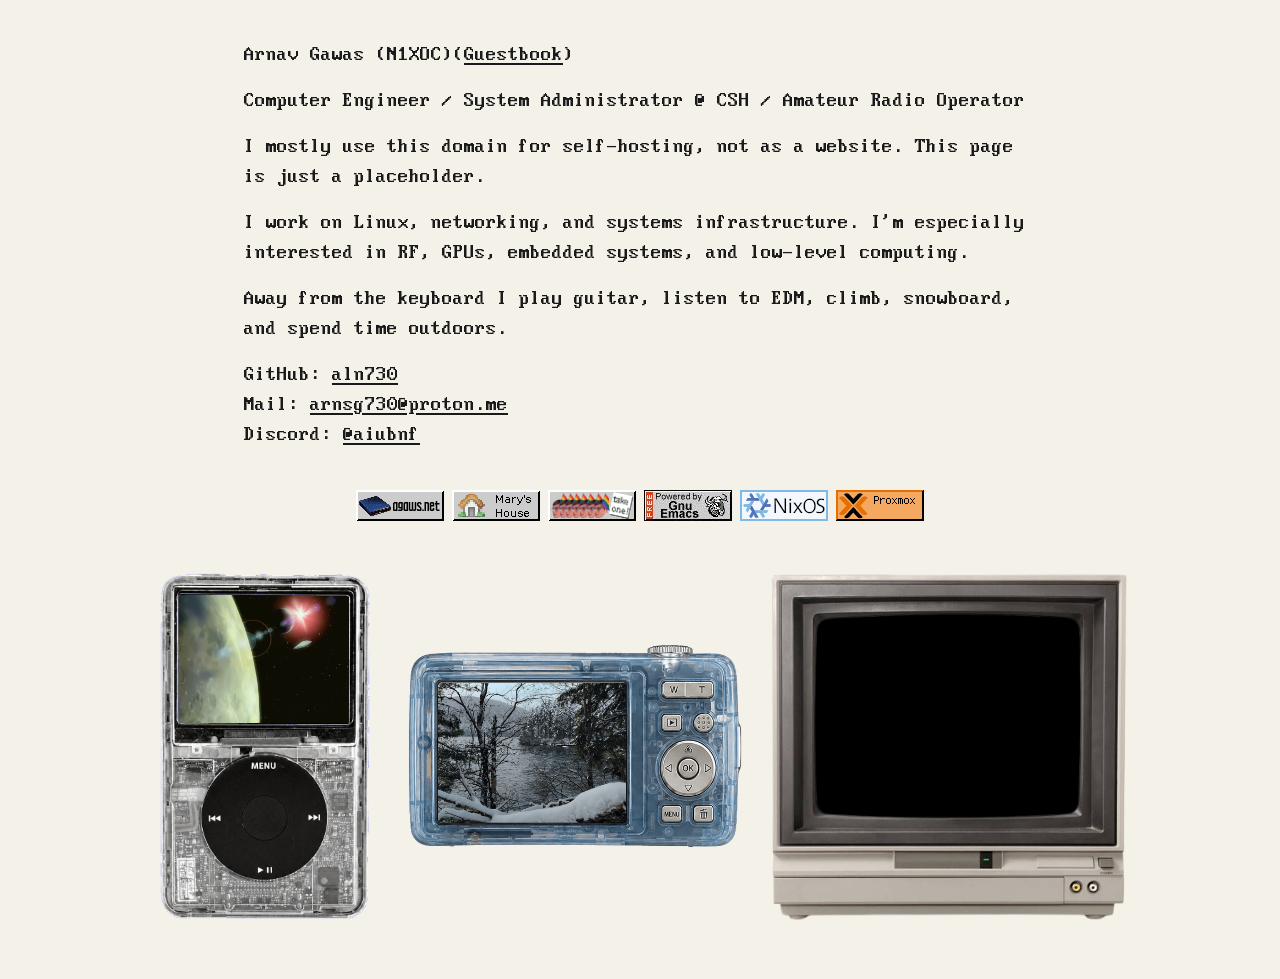
<file: index.html>
<!DOCTYPE html>
<html lang="en">
<head>
<meta charset="UTF-8">
<meta name="viewport" content="width=device-width, initial-scale=1">
<title>agawsnet</title>
<meta name="description" content="Arnav Gawas (N1XOC). Computer Engineer / System Administrator @ CSH / Amateur Radio Operator. Linux, networking, and systems infrastructure.">
<meta name="theme-color" content="#0a0e0a">
<meta property="og:type" content="website">
<meta property="og:title" content="agawsnet">
<meta property="og:description" content="Computer Engineer / System Administrator @ CSH / Amateur Radio Operator">
<meta property="og:url" content="https://agaws.net/">
<link rel="icon" href="assets/rover.png">
<link rel="stylesheet" href="style.css">
</head>
<body>

<p>Arnav Gawas (N1XOC)(<a href="https://zxcv.atabook.org/">Guestbook</a>)</p>

<p>Computer Engineer / System Administrator @ CSH / Amateur Radio Operator</p>

<p>I mostly use this domain for self-hosting, not as a website. This page is just a placeholder.</p>
<p>I work on Linux, networking, and systems infrastructure. I'm especially interested in RF, GPUs, embedded systems, and low-level computing.</p>

<p>Away from the keyboard I play guitar, listen to EDM, climb, snowboard, and spend time outdoors.</p>

<p>
GitHub: <a href="https://github.com/aln730">aln730</a><br>
Mail: <a href="mailto:arnsg730@proton.me">arnsg730@proton.me</a><br>
Discord: <a href="https://discord.com/channels/@aiubnf">@aiubnf</a><br>
</p>

<div class="badges">
<a href="https://agaws.net"><img src="assets/agawsnet.gif" alt="agaws.net" width="88" height="31"></a>
<a href="https://coolmathgames.tech/"><img src="assets/maryhouse.png" alt="coolmathgames.tech" width="88" height="31"></a>
<a href="https://nilges.me/"><img src="assets/wilnil_takeone.gif" alt="nilges.me" width="88" height="31"></a>
<a href="https://www.gnu.org/software/emacs/"><img src="assets/emacs.png" alt="Emacs" width="88" height="31"></a>
<a href="https://nixos.org/"><img src="assets/nixos.png" alt="NixOS" width="88" height="31"></a>
<a href="https://proxmox.com/en/"><img src="assets/proxmox.png" alt="Proxmox" width="88" height="31"></a>
</div>

<div class="gadgets">
<div class="ipod">
<video class="ipod-screen" id="ipod-video" src="assets/video.mp4" poster="assets/poster.jpg" playsinline preload="metadata"></video>
<img src="assets/ipod.png" class="ipod-frame" alt="" width="699" height="1080">
<button type="button" class="wheel-btn" id="ipod-play" aria-label="Play/Pause" style="left:50%;top:82%"></button>
<button type="button" class="wheel-btn" id="ipod-center" aria-label="Play/Pause" style="left:50%;top:68.6%"></button>
<button type="button" class="wheel-btn" id="ipod-prev" aria-label="Restart" style="left:29.8%;top:68.6%"></button>
<button type="button" class="wheel-btn" id="ipod-next" aria-label="Skip 10 seconds" style="left:69.7%;top:68.6%"></button>
</div>
<div class="camera">
<img class="camera-shot" id="camera-shot" src="assets/gallery/baldy.jpeg" alt="Photo">
<img class="camera-frame" src="assets/camera.png" alt="" width="641" height="402">
<button type="button" class="wheel-btn" id="cam-prev" aria-label="Previous photo" style="left:76.4%;top:59.9%;width:8%;height:14%"></button>
<button type="button" class="wheel-btn" id="cam-ok" aria-label="Next photo" style="left:82.2%;top:59.9%;width:8%;height:14%"></button>
<button type="button" class="wheel-btn" id="cam-next" aria-label="Next photo" style="left:88%;top:59.9%;width:8%;height:14%"></button>
</div>
<div class="tv">
<img src="assets/gallery/tv.png" class="tv-frame" alt="" width="500" height="500">
<div class="tv-screen" id="tv-screen"><iframe src="https://weatherstar.netbymatt.com/?hazards=true&current-weather=true&latest-observations=true&hourly=true&hourly-graph=true&travel=true&regional-forecast=true&local-forecast=true&extended-forecast=true&almanac=true&spc-outlook=true&radar=true&kiosk=true&stickyKiosk=false&customTextEnable=true&speed=1.00&viewMode=standard&units=us&txtLocation=Chicago%2C+IL%2C+USA&customText=CHOM.TV&mediaVolume=0.75&wide=false&portrait=false&enhanced=false&scanLines=true&latLonQuery=Chicago%2C+IL%2C+USA&latLon=%7B%22lat%22%3A41.8832%2C%22lon%22%3A-87.6323%7D" id="tv-iframe" title="Weather" loading="lazy"></iframe></div>
</div>
</div>

<script>
var photos = [
    "snow.jpg", "greenblue.jpeg", "baldy.jpeg", "brandreth.jpg", "bridge.jpeg", "ducks.jpeg", "fam.jpg",
    "galaxy.jpeg", "stars.jpeg", "swamp.jpeg"
];
var shot = document.getElementById("camera-shot");
var i = 0;

function show(n) {
    i = (n + photos.length) % photos.length;
    shot.src = "assets/gallery/" + photos[i];
}

show(0);
document.getElementById("cam-prev").onclick = function () { show(i - 1); };
document.getElementById("cam-ok").onclick = function () { show(i + 1); };
document.getElementById("cam-next").onclick = function () { show(i + 1); };


var vid = document.getElementById("ipod-video");
function toggle() { if (vid.paused) { vid.play(); } else { vid.pause(); } }
document.getElementById("ipod-play").onclick = toggle;
document.getElementById("ipod-center").onclick = toggle;
document.getElementById("ipod-prev").onclick = function () { vid.currentTime = 0; };
document.getElementById("ipod-next").onclick = function () {
    vid.currentTime = Math.min(vid.currentTime + 10, vid.duration || Infinity);
};

var tvBox = document.getElementById("tv-screen");
var tvFrame = document.getElementById("tv-iframe");
function fitTv() {
    var w = tvBox.clientWidth, h = tvBox.clientHeight;
    var s = Math.min(w / 640, h / 480);
    tvFrame.style.transform = "scale(" + s + ")";
    tvFrame.style.left = ((w - 640 * s) / 2) + "px";
    tvFrame.style.top = ((h - 480 * s) / 2) + "px";
}
new ResizeObserver(fitTv).observe(tvBox);
fitTv();
</script>

</body>
</html>
</file>
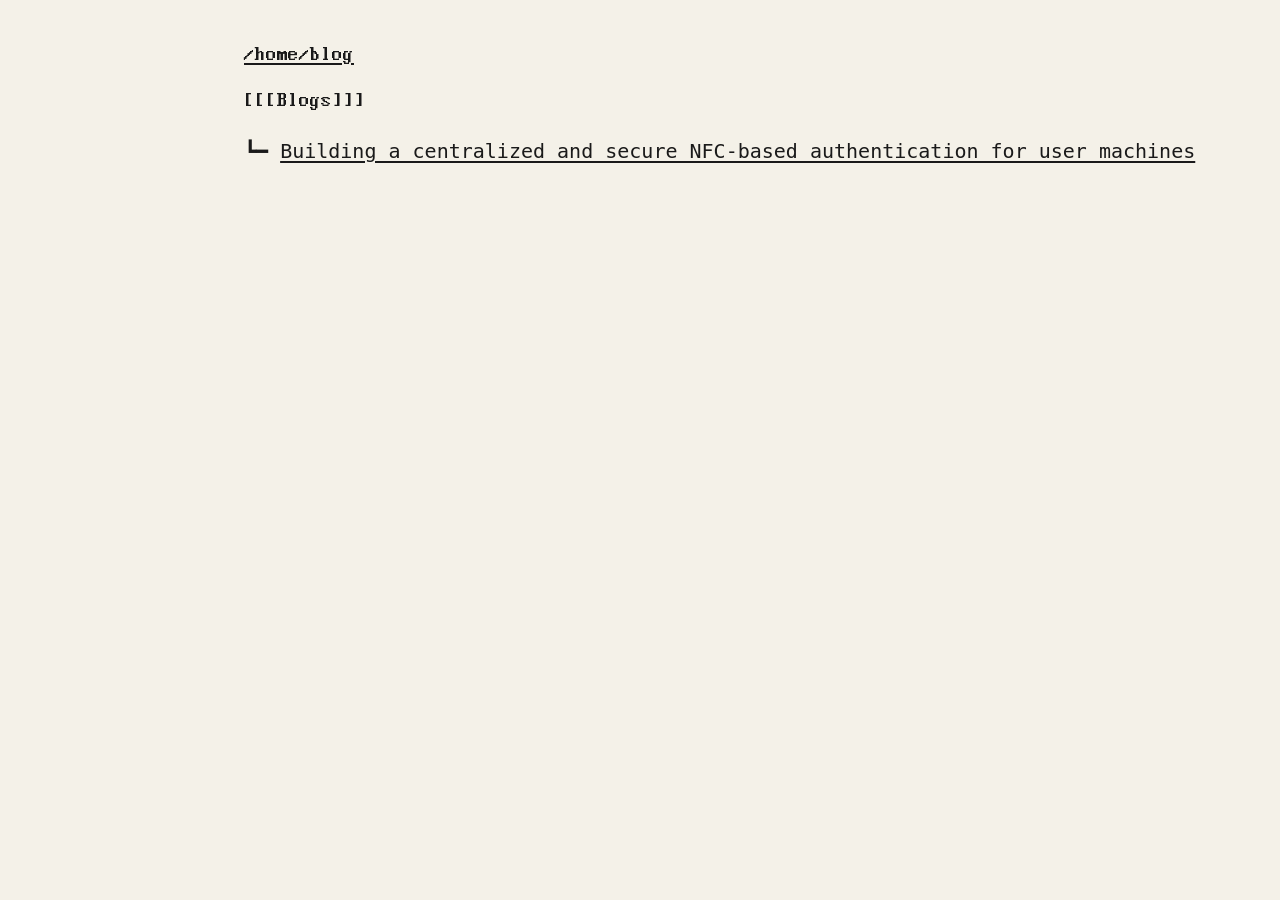
<file: static/blog.html>
<!DOCTYPE html>
<html>
<head>
<meta charset="UTF-8">
<meta name="viewport" content="width=device-width, initial-scale=1.0">
<title>/projects</title>
<link href="/style.css" rel="stylesheet" type="text/css" media="all">
</head>
<body>
<div class="box">
<p><a href="https://agaws.net/">/home</a><a href="blog.html">/blog</a></p>

<span class="highlight">[[[Blogs]]]</span>
    
<pre class="tree-list">
┗━ <a href="blogs/gk-pam.html">Building a centralized and secure NFC-based authentication for user machines</a>
</pre>

</div>
</body>
</html>
</file>
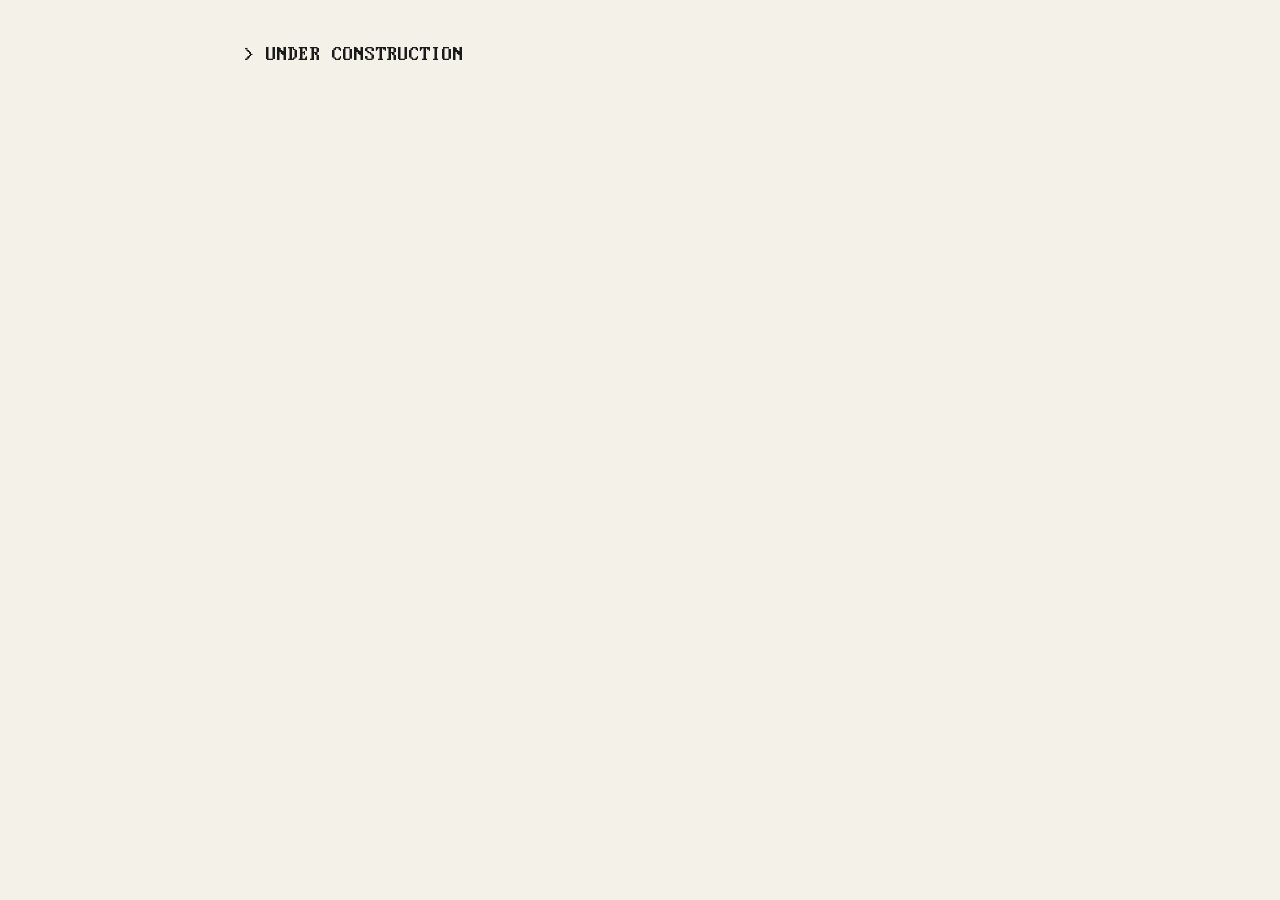
<file: static/directory.html>
<!DOCTYPE html>
<html>
<head>
<meta charset="UTF-8">
<meta name="viewport" content="width=device-width, initial-scale=1.0">
<title>/home</title>
<link href="/style.css" rel="stylesheet" type="text/css" media="all">
</head>
<body>
<div class="box">
<p>> UNDER CONSTRUCTION</p>
</div>
</body>
</html>
</file>
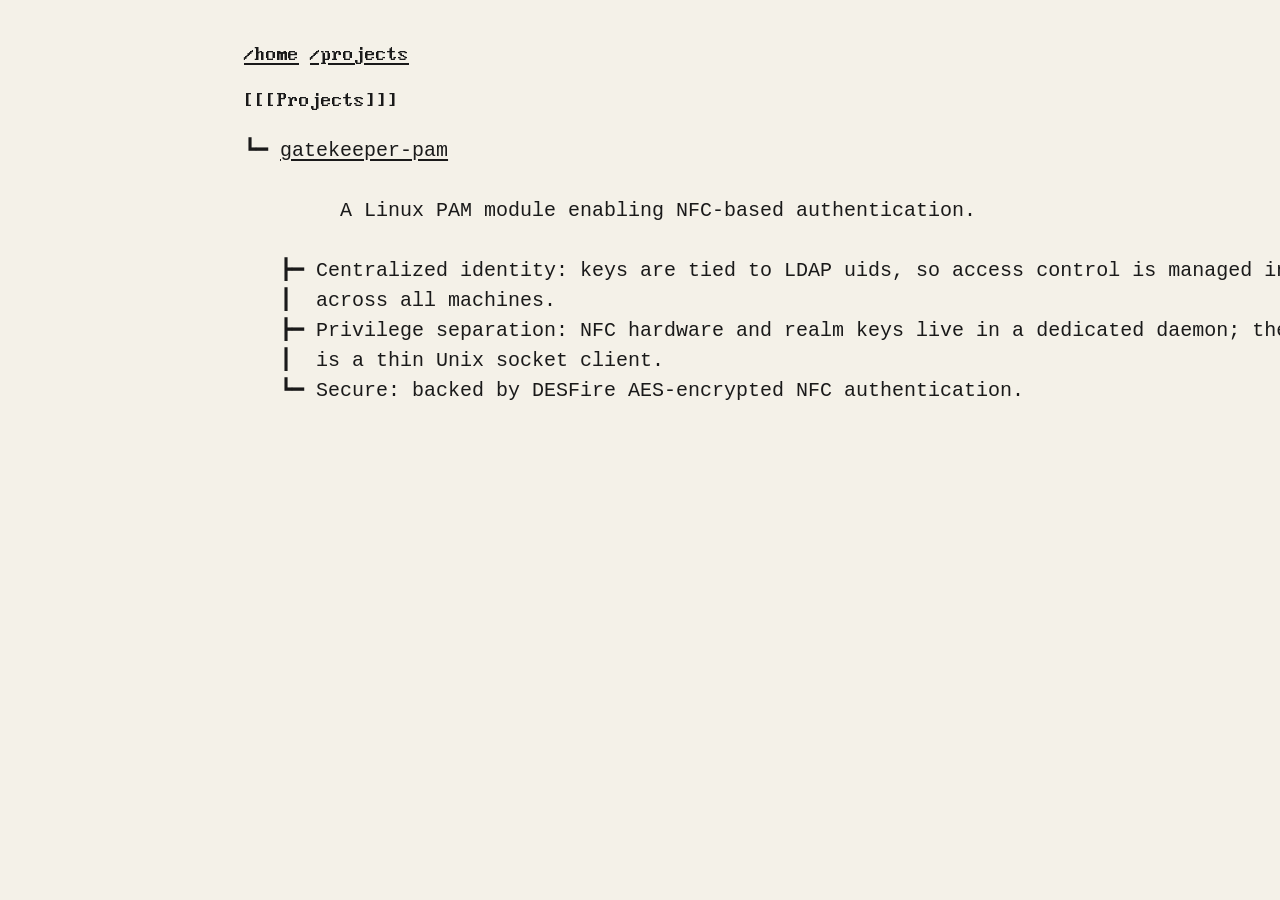
<file: static/projects.html>
<!DOCTYPE html>
<html>
<head>
<meta charset="UTF-8">
<meta name="viewport" content="width=device-width, initial-scale=1.0">
<title>/projects</title>
<link href="/style.css" rel="stylesheet" type="text/css" media="all">
</head>
<body>
<div class="box">
<p><a href="https://agaws.net/">/home</a> <a href="projects.html">/projects</a></p>

<span class="highlight">[[[Projects]]]</span>
    
<pre class="tree-list">
┗━ <a href="https://github.com/aln730/gatekeeper-pam/tree/main">gatekeeper-pam</a>

        A Linux PAM module enabling NFC-based authentication.

   ┣━ Centralized identity: keys are tied to LDAP uids, so access control is managed in one place 
   ┃  across all machines.
   ┣━ Privilege separation: NFC hardware and realm keys live in a dedicated daemon; the PAM module 
   ┃  is a thin Unix socket client.
   ┗━ Secure: backed by DESFire AES-encrypted NFC authentication.
</pre>

</div>
</body>
</html>
</file>
<file: style.css>
@font-face {
    font-family: 'IBM VGA 8x16';
    src: url('assets/WebPlus_IBM_VGA_9x16.woff') format('woff');
    font-weight: normal;
    font-style: normal;
    font-display: swap;
}

:root {
    color-scheme: dark light;
    --bg: #161616;
    --fg: #ffffff;
    --accent: #ffffff;
}

@media (prefers-color-scheme: light) {
    :root {
        --bg: #f4f1e8;
        --fg: #1a1a1a;
        --accent: #1a1a1a;
    }
}

html {
    background: var(--bg);
    -webkit-text-size-adjust: 100%;
    text-size-adjust: 100%;
}

body {
    margin: 40px auto;
    padding: 0 16px;
    max-width: 72ch;
    background: var(--bg);
    color: var(--fg);
    font-family: 'IBM VGA 8x16', monospace;
    font-size: 20px;
    line-height: 1.5;
}

@media (max-width: 600px) {
    body {
        font-size: 17px;
    }
}

p {
    margin: 0 0 16px;
}

a {
    color: var(--accent);
    text-underline-offset: 3px;
}

a:hover {
    text-decoration-style: wavy;
}

a:focus-visible {
    outline: 2px solid var(--accent);
    outline-offset: 2px;
}

::selection {
    background: var(--accent);
    color: var(--bg);
}

.badges {
    display: flex;
    flex-wrap: wrap;
    justify-content: center;
    gap: 8px;
    margin-top: 40px;
}

.badges img {
    display: block;
    width: 88px;
    height: 31px;
    image-rendering: pixelated;
}

/* gadgets: fixed-size items (250 + 350 + 380 + 2*10 = 1000px).
   Same size on every screen wide enough; wraps instead of shrinking. */
.gadgets {
    display: flex;
    flex-wrap: wrap;
    align-items: center;
    justify-content: center;
    gap: 10px;
    width: min(1000px, 100vw - 32px);
    margin-top: 32px;
    position: relative;
    left: 50%;
    transform: translateX(-50%);
}

.ipod {
    position: relative;
    flex: 0 0 250px;
    width: 250px;
}

.camera {
    position: relative;
    flex: 0 0 350px;
    width: 350px;
}

.tv {
    position: relative;
    flex: 0 0 380px;
    width: 380px;
}

.ipod-frame,
.tv-frame,
.camera-frame {
    display: block;
    width: 100%;
    height: auto;
    position: relative;
    z-index: 2;
    pointer-events: none;
}

.ipod-screen {
    position: absolute;
    top: 10.6%;
    left: 15.3%;
    width: 68.4%;
    height: 33.8%;
    border: none;
    background: #000;
    object-fit: contain; /* use cover to fill the screen and crop */
    z-index: 1;
}

.wheel-btn {
    position: absolute;
    width: 16%;
    height: 10%;
    transform: translate(-50%, -50%);
    background: transparent;
    border: none;
    padding: 0;
    cursor: pointer;
    z-index: 3;
    -webkit-tap-highlight-color: transparent;
}

.wheel-btn:focus-visible {
    outline: 2px solid var(--accent);
    border-radius: 50%;
}

.tv-screen {
    position: absolute;
    top: 10%;
    left: 12%;
    width: 76%;
    height: 62%;
    overflow: hidden;
    background: #000;
    z-index: 1;
}

/* fixed design size, scaled by JS in index.html */
.tv-screen iframe {
    position: absolute;
    top: 0;
    left: 0;
    width: 640px;
    height: 480px;
    border: none;
    transform-origin: 0 0;
}

.camera-shot {
    position: absolute;
    top: 21.1%;
    left: 10.9%;
    width: 53.7%;
    height: 63.7%;
    object-fit: cover;
    z-index: 1;
}@font-face {
    font-family: 'IBM VGA 8x16';
    src: url('assets/WebPlus_IBM_VGA_9x16.woff') format('woff');
    font-weight: normal;
    font-style: normal;
    font-display: swap;
}

:root {
    color-scheme: dark light;
    --bg: #161616;
    --fg: #ffffff;
    --accent: #ffffff;
}

@media (prefers-color-scheme: light) {
    :root {
        --bg: #f4f1e8;
        --fg: #1a1a1a;
        --accent: #1a1a1a;
    }
}

html {
    background: var(--bg);
    -webkit-text-size-adjust: 100%;
    text-size-adjust: 100%;
}

body {
    margin: 40px auto;
    padding: 0 16px;
    max-width: 72ch;
    background: var(--bg);
    color: var(--fg);
    font-family: 'IBM VGA 8x16', monospace;
    font-size: 20px;
    line-height: 1.5;
}

@media (max-width: 600px) {
    body {
        font-size: 17px;
    }
}

p {
    margin: 0 0 16px;
}

a {
    color: var(--accent);
    text-underline-offset: 3px;
}

a:hover {
    text-decoration-style: wavy;
}

a:focus-visible {
    outline: 2px solid var(--accent);
    outline-offset: 2px;
}

::selection {
    background: var(--accent);
    color: var(--bg);
}

.badges {
    display: flex;
    flex-wrap: wrap;
    justify-content: center;
    gap: 8px;
    margin-top: 40px;
}

.badges img {
    display: block;
    width: 88px;
    height: 31px;
    image-rendering: pixelated;
}

/* gadgets: fixed-size items (250 + 350 + 380 + 2*10 = 1000px).
   Same size on every screen wide enough; wraps instead of shrinking. */
.gadgets {
    display: flex;
    flex-wrap: wrap;
    align-items: center;
    justify-content: center;
    gap: 10px;
    width: min(1000px, 100vw - 32px);
    margin-top: 32px;
    position: relative;
    left: 50%;
    transform: translateX(-50%);
}

.ipod {
    position: relative;
    flex: 0 0 250px;
    width: 250px;
}

.camera {
    position: relative;
    flex: 0 0 350px;
    width: 350px;
}

.tv {
    position: relative;
    flex: 0 0 380px;
    width: 380px;
}

.ipod-frame,
.tv-frame,
.camera-frame {
    display: block;
    width: 100%;
    height: auto;
    position: relative;
    z-index: 2;
    pointer-events: none;
}

.ipod-screen {
    position: absolute;
    top: 10.6%;
    left: 15.3%;
    width: 68.4%;
    height: 33.8%;
    border: none;
    background: #000;
    object-fit: contain; /* use cover to fill the screen and crop */
    z-index: 1;
}

.wheel-btn {
    position: absolute;
    width: 16%;
    height: 10%;
    transform: translate(-50%, -50%);
    background: transparent;
    border: none;
    padding: 0;
    cursor: pointer;
    z-index: 3;
    -webkit-tap-highlight-color: transparent;
}

.wheel-btn:focus-visible {
    outline: 2px solid var(--accent);
    border-radius: 50%;
}

.tv-screen {
    position: absolute;
    top: 10%;
    left: 12%;
    width: 76%;
    height: 62%;
    overflow: hidden;
    background: #000;
    z-index: 1;
}

/* fixed design size, scaled by JS in index.html */
.tv-screen iframe {
    position: absolute;
    top: 0;
    left: 0;
    width: 640px;
    height: 480px;
    border: none;
    transform-origin: 0 0;
}

.camera-shot {
    position: absolute;
    top: 21.1%;
    left: 10.9%;
    width: 53.7%;
    height: 63.7%;
    object-fit: cover;
    z-index: 1;
}
</file>
